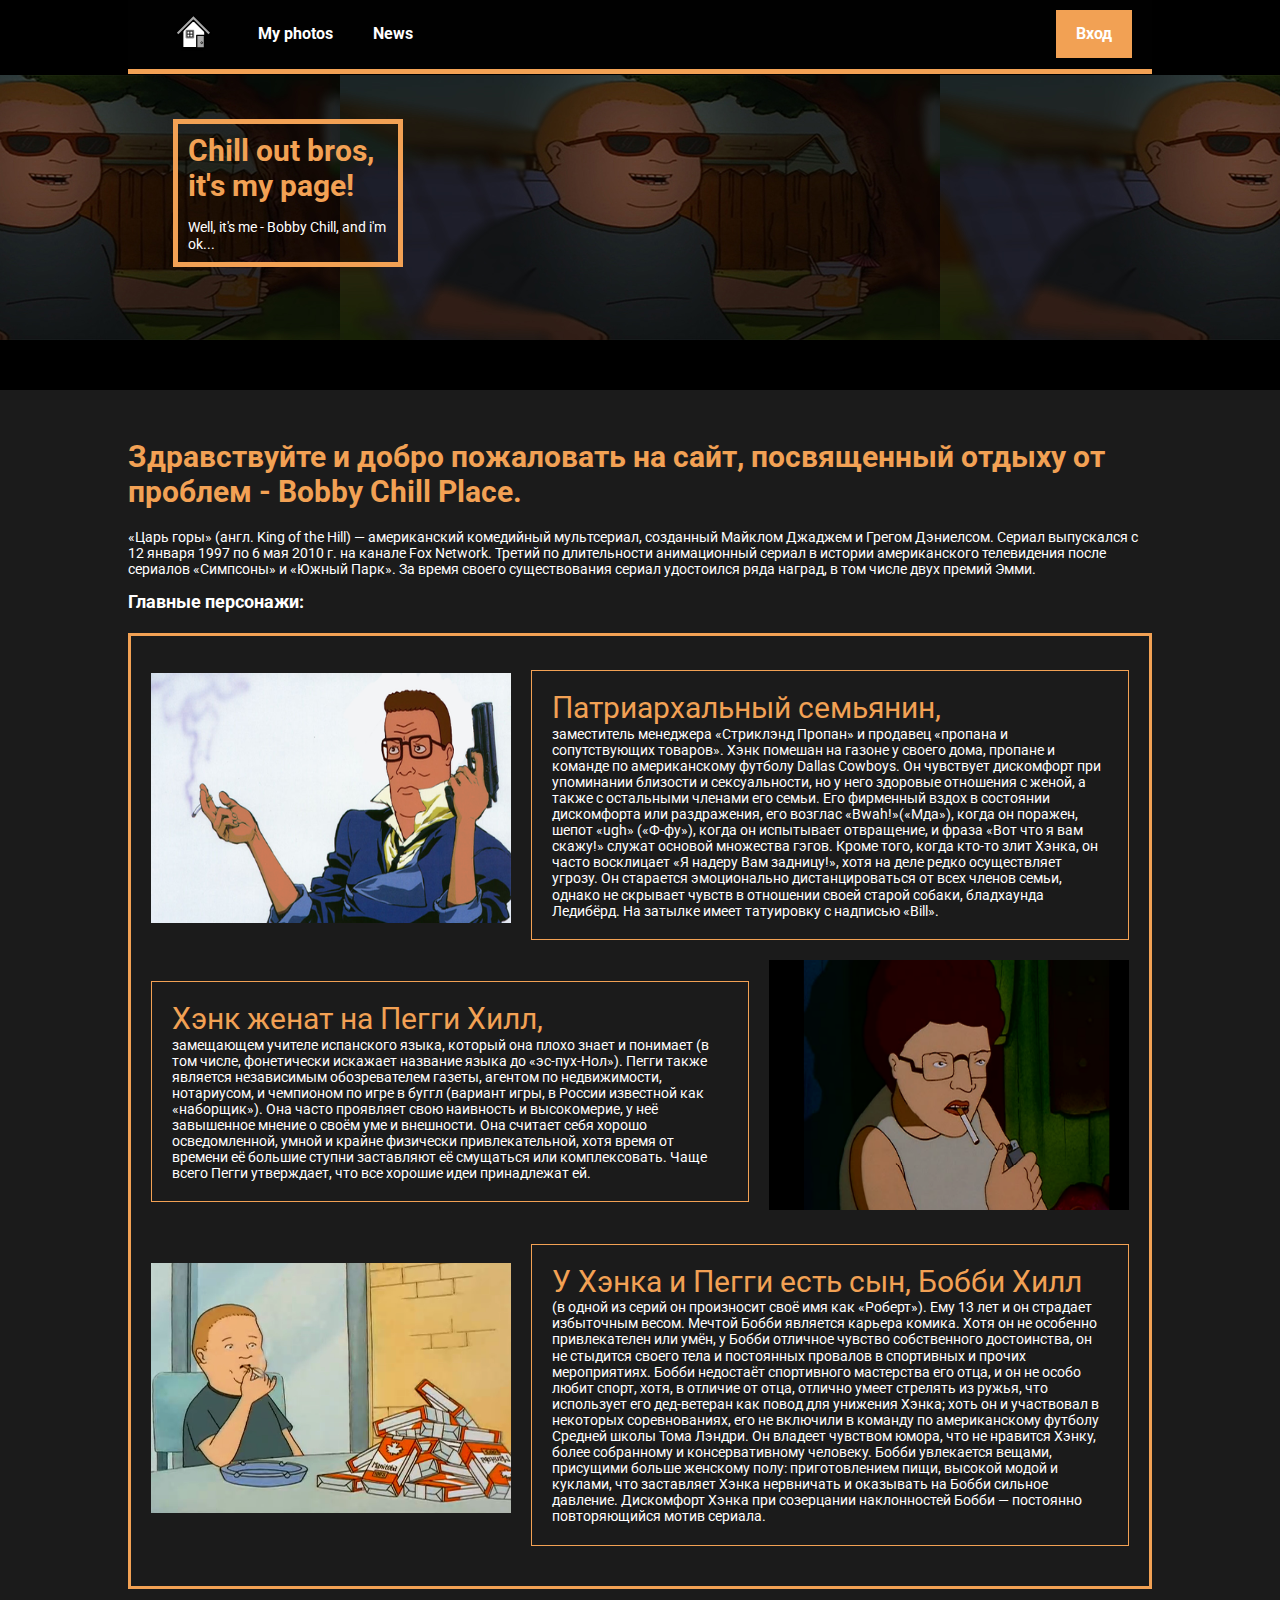
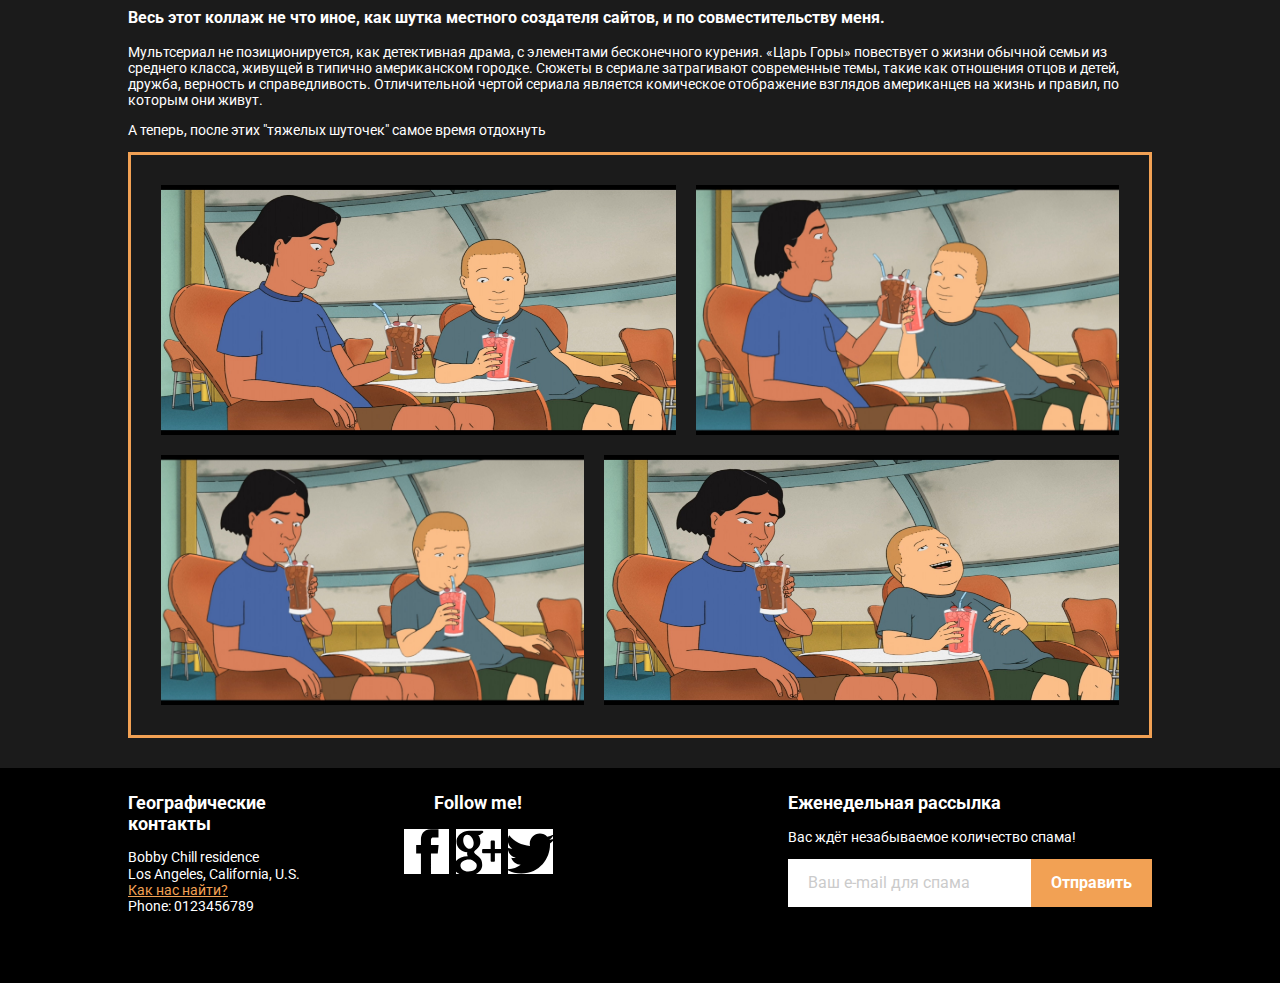
<file: index.html>
<!DOCTYPE html>
<html lang="ru">
<head>
	<title>Bobby Chill Place</title>
	<meta charset="utf-8">
	<meta name="keywords" content="chill, bounce, hang on">
	<link rel="stylesheet" href="css/normalize.css">
	<link href='https://fonts.googleapis.com/css?family=Roboto' rel='stylesheet' type='text/css'>
	<link rel="stylesheet" href="css/bobbystyles.css">
</head>
<body>

		<header>
			<div class="center-container">
				<div class="main-header clearfix">
				<nav class="main-navigation">
					<ul>
						<li><div class="home-icon"><a href="index.html" ><img src="img/home1_ICON.svg" alt="Главная страница" width="50" height="45"></a></div></li>
						<li><a href="index_photos.html" title="">My photos</a></li>
						<li><a href="index_news.html" title="">News</a></li>
					</ul>
				</nav>
					<div class="userBlock">
						<a class="login btn" href="#">Вход</a>
					</div>
				</div>
				<div class="pageDescription">
					<span class="headerText">Chill out bros, it's my page!</span><br><br>
					Well, it's me - Bobby Chill, and i'm ok...
				</div>
			</div>
		</header>
			
		<main>
			<div  class="center-container">
				<h1>Здравствуйте и добро пожаловать на сайт, посвященный отдыху от проблем - Bobby Chill Place.</h1>
				<p>«Царь горы» (англ. King of the Hill) — американский комедийный мультсериал, созданный Майклом Джаджем и Грегом Дэниелсом. Сериал выпускался с 12 января 1997 по 6 мая 2010 г. на канале Fox Network. Третий по длительности анимационный сериал в истории американского телевидения после сериалов «Симпсоны» и «Южный Парк». За время своего существования сериал удостоился ряда наград, в том числе двух премий Эмми.</p>
				
				<h2>Главные персонажи:</h2>
				<div class="main-characters">
					<img src="img/characters_hank.png" alt="Хэнк Хилл" width="250" height="250">
					<p>Патриархальный семьянин, заместитель менеджера «Стриклэнд Пропан» и продавец «пропана и сопутствующих товаров». Хэнк помешан на газоне у своего дома, пропане и команде по американскому футболу Dallas Cowboys. Он чувствует дискомфорт при упоминании близости и сексуальности, но у него здоровые отношения с женой, а также с остальными членами его семьи. Его фирменный вздох в состоянии дискомфорта или раздражения, его возглас «Bwah!»(«Мда»), когда он поражен, шепот «ugh» («Ф-фу»), когда он испытывает отвращение, и фраза «Вот что я вам скажу!» служат основой множества гэгов. Кроме того, когда кто-то злит Хэнка, он часто восклицает «Я надеру Вам задницу!», хотя на деле редко осуществляет угрозу. Он старается эмоционально дистанцироваться от всех членов семьи, однако не скрывает чувств в отношении своей старой собаки, бладхаунда Ледибёрд. На затылке имеет татуировку с надписью «Bill».</p>
						
					<p>Хэнк женат на Пегги Хилл, замещающем учителе испанского языка, который она плохо знает и понимает (в том числе, фонетически искажает название языка до «эс-пух-Нол»). Пегги также является независимым обозревателем газеты, агентом по недвижимости, нотариусом, и чемпионом по игре в буггл (вариант игры, в России известной как «наборщик»). Она часто проявляет свою наивность и высокомерие, у неё завышенное мнение о своём уме и внешности. Она считает себя хорошо осведомленной, умной и крайне физически привлекательной, хотя время от времени её большие ступни заставляют её смущаться или комплексовать. Чаще всего Пегги утверждает, что все хорошие идеи принадлежат ей.</p>
					<img src="img/characters_peggy.png" alt="Пегги Хилл" width="250" height="250">
					
					<img src="img/characters_bobby.png" alt="Бобби Хилл" width="250" height="250">	
					<p>У Хэнка и Пегги есть сын, Бобби Хилл (в одной из серий он произносит своё имя как «Роберт»). Ему 13 лет и он страдает избыточным весом. Мечтой Бобби является карьера комика. Хотя он не особенно привлекателен или умён, у Бобби отличное чувство собственного достоинства, он не стыдится своего тела и постоянных провалов в спортивных и прочих мероприятиях. Бобби недостаёт спортивного мастерства его отца, и он не особо любит спорт, хотя, в отличие от отца, отлично умеет стрелять из ружья, что использует его дед-ветеран как повод для унижения Хэнка; хоть он и участвовал в некоторых соревнованиях, его не включили в команду по американскому футболу Средней школы Тома Лэндри. Он владеет чувством юмора, что не нравится Хэнку, более собранному и консервативному человеку. Бобби увлекается вещами, присущими больше женскому полу: приготовлением пищи, высокой модой и куклами, что заставляет Хэнка нервничать и оказывать на Бобби сильное давление. Дискомфорт Хэнка при созерцании наклонностей Бобби — постоянно повторяющийся мотив сериала.</p>
				</div>
				<h3>Весь этот коллаж не что иное, как шутка местного создателя сайтов, и по совместительству меня.</h3>
				<p>Мультсериал не позиционируется, как детективная драма, с элементами бесконечного курения. «Царь Горы» повествует о жизни обычной семьи из среднего класса, живущей в типично американском городке. Сюжеты в сериале затрагивают современные темы, такие как отношения отцов и детей, дружба, верность и справедливость. Отличительной чертой сериала является комическое отображение взглядов американцев на жизнь и правил, по которым они живут.</p>

				<p>А теперь, после этих "тяжелых шуточек" самое время отдохнуть</p>
				
				<div class="features">
					<img class="features-item" src="img/main-chill1.jpg" alt="" width="400" height="250">
					<img class="features-item" src="img/main-chill2.jpg" alt="" width="400" height="250">
					<img class="features-item" src="img/main-chill3.jpg" alt="" width="400" height="250">
					<img class="features-item" src="img/main-chill4.jpg" alt="" width="400" height="250">
				</div>
			</div> 	
		</main>

		<footer>
			<div  class="center-container">
				<div class="footer-contacts">
					<h2>Географические контакты</h2>
					Bobby Chill residence<br>
					Los Angeles, California, U.S.<br>
					<a class="js-open-map" href="https://goo.gl/maps/AjYVrVoxh6k" title="Карта">Как нас найти?</a><br>
					Phone: 0123456789
				</div>
				<div class="footer-social">
					<h2>Follow me!</h2>
					<a class="social-icon social-icon-fb" href="https://www.facebook.com">facebook</a>
					<a class="social-icon social-icon-google" href="https://plus.google.com">goggleplus</a>
					<a class="social-icon social-icon-twitter" href="https://twitter.com/">twitter</a>
				</div>
				<div class="footer-subscribe clearfix">
					<h2>Еженедельная рассылка</h2>
					<p>Вас ждёт незабываемое количество спама!</p>
					<form class="subscribe-form" action="index_submit" method="get" accept-charset="utf-8">
						<input class="emailtext" type="text" name="userSubscribeEmail" placeholder="Ваш e-mail для спама">
						<input class="btn" type="submit" name="subscribeButton" value="Отправить" data-clicked="Готово!">
					</form>
				</div>
			</div>	
		</footer>

<div class="modal-overlay"></div>
<div class="modal-window">
	<h2>Вы точно уверены?</h2>
	<div>
		<a class="btn" href="index_secret.html" title="">Да</a>
		<a class="btn modal-window-close" href="#" title="">Нет</a>
		<a class="modal-crossClose" href="#" title=""></a>
	</div>
</div>
<div class="modal-content-map">
	<iframe src="https://www.google.com/maps/embed?pb=!1m14!1m8!1m3!1d846569.1800296722!2d-118.411733!3d34.020499!3m2!1i1024!2i768!4f13.1!3m3!1m2!1s0x80c2c75ddc27da13%3A0xe22fdf6f254608f4!2z0JvQvtGBLdCQ0L3QtNC20LXQu9C10YEsINCa0LDQu9C40YTQvtGA0L3QuNGP!5e0!3m2!1sru!2sru!4v1472339091446" width="1024" height="500" style="border:0" allowfullscreen>
	</iframe>
</div>

<script src="js/loginform.js" type="text/javascript" charset="utf-8" async defer></script>
<script src="js/mappopup.js" type="text/javascript" charset="utf-8" async defer></script>
<script src="js/subscribeButtonClick.js" type="text/javascript" charset="utf-8" async defer></script>
</body>
</html>
</file>
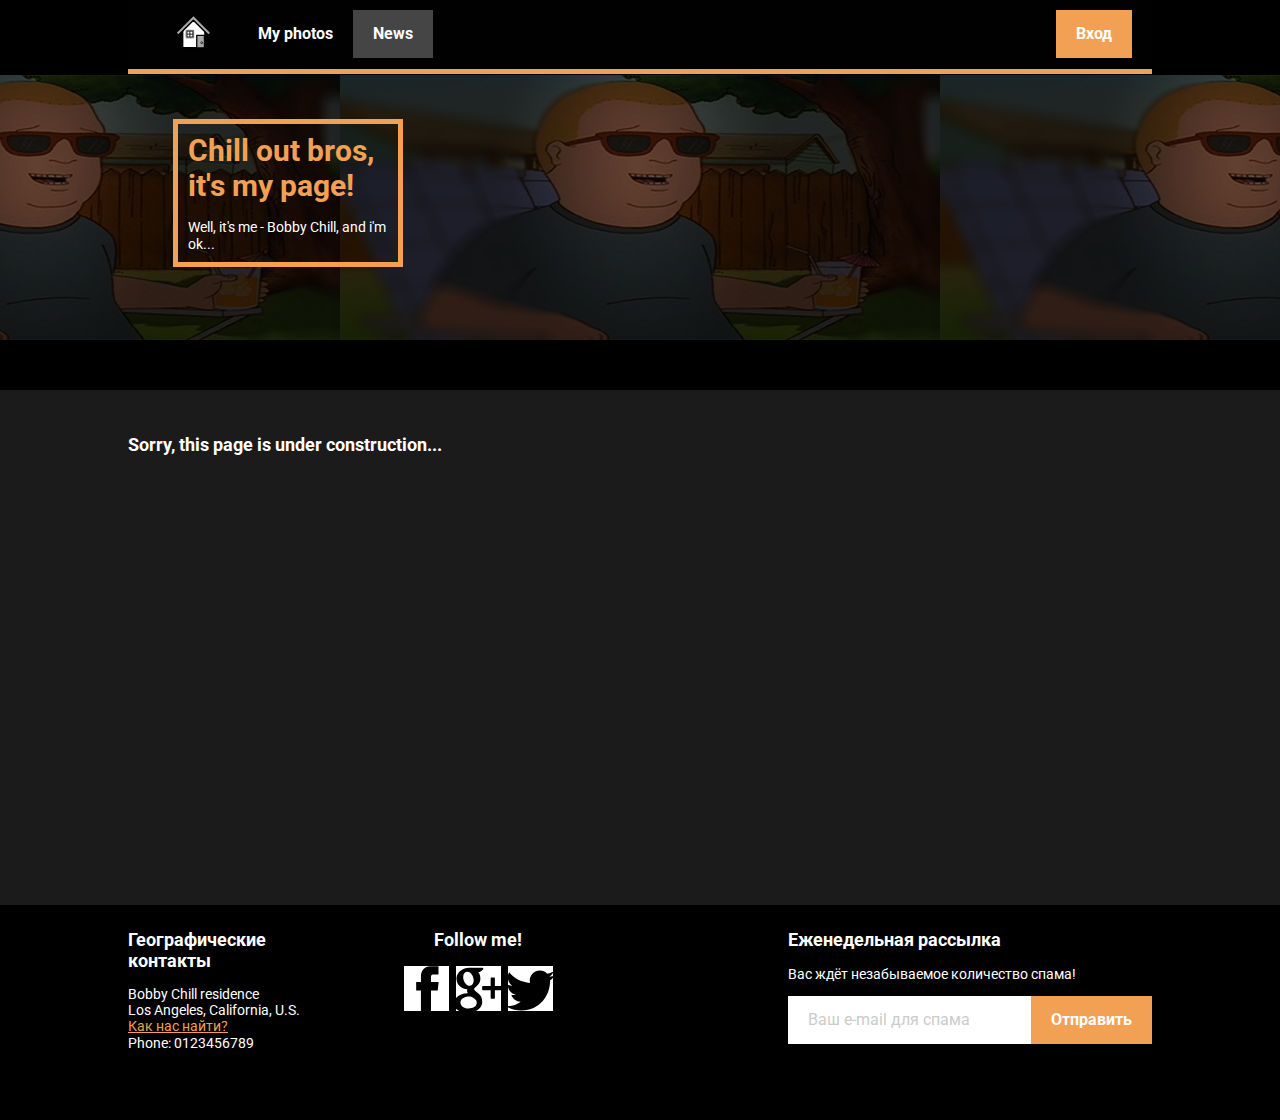
<file: index_news.html>
<!DOCTYPE html>
<html lang="ru">
<head>
	<title>Photos</title>
	<meta charset="utf-8">
	<meta name="keywords" content="chill, bounce, hang on">
	<link rel="stylesheet" href="css/normalize.css">
	<link href='https://fonts.googleapis.com/css?family=Roboto' rel='stylesheet' type='text/css'>
	<link rel="stylesheet" href="css/bobbystyles.css">
</head>
<body>

		<header>
			<div class="center-container">
				<div class="main-header clearfix">
				<nav class="main-navigation">
					<ul>
						<li><div class="home-icon"><a href="index.html" ><img src="img/home1_ICON.svg" alt="Главная страница" width="50" height="45"></a></div></li>
						<li><a href="index_photos.html" title="">My photos</a></li>
						<li><span class="active">News</span></li>
					</ul>
				</nav>
					<div class="userBlock">
						<a class="login btn" href="#">Вход</a>
					</div>
				</div>
				<div class="pageDescription">
					<span class="headerText">Chill out bros, it's my page!</span><br><br>
					Well, it's me - Bobby Chill, and i'm ok...
				</div>
			</div>
		</header>
			
		<main>
			<div class="center-container">
			 	<h2>Sorry, this page is under construction...</h2>	
			</div> 	
		</main>

		<footer>
			<div class="center-container">
				<div class="footer-contacts">
					<h2>Географические контакты</h2>
					Bobby Chill residence<br>
					Los Angeles, California, U.S.<br>
					<a class="js-open-map" href="https://goo.gl/maps/AjYVrVoxh6k" title="Карта">Как нас найти?</a><br>
					Phone: 0123456789
				</div>
				<div class="footer-social">
					<h2>Follow me!</h2>
					<a class="social-icon social-icon-fb" href="https://www.facebook.com">facebook</a>
					<a class="social-icon social-icon-google" href="https://plus.google.com">goggleplus</a>
					<a class="social-icon social-icon-twitter" href="https://twitter.com/">twitter</a>
				</div>
				<div class="footer-subscribe clearfix">
					<h2>Еженедельная рассылка</h2>
					<p>Вас ждёт незабываемое количество спама!</p>
					<form class="subscribe-form" action="index_submit" method="get" accept-charset="utf-8">
						<input type="text" name="userSubscribeEmail" placeholder="Ваш e-mail для спама">
						<input class="btn" type="submit" name="subscribeButton" value="Отправить">
					</form>
				</div>
			</div>	
		</footer>


<div class="modal-overlay"></div>
<div class="modal-window">
	<h2>Вы точно уверены?</h2>
	<div>
		<a class="btn" href="index_secret.html" title="">Да</a>
		<a class="btn modal-window-close" href="#" title="">Нет</a>
		<a class="modal-crossClose" href="#" title=""></a>
	</div>
</div>
<div class="modal-content-map">
	<iframe src="https://www.google.com/maps/embed?pb=!1m14!1m8!1m3!1d846569.1800296722!2d-118.411733!3d34.020499!3m2!1i1024!2i768!4f13.1!3m3!1m2!1s0x80c2c75ddc27da13%3A0xe22fdf6f254608f4!2z0JvQvtGBLdCQ0L3QtNC20LXQu9C10YEsINCa0LDQu9C40YTQvtGA0L3QuNGP!5e0!3m2!1sru!2sru!4v1472339091446" width="1024" height="500" style="border:0" allowfullscreen>
	</iframe>
</div>

<script src="js/loginform.js" type="text/javascript" charset="utf-8" async defer></script>
<script src="js/mappopup.js" type="text/javascript" charset="utf-8" async defer></script>
<script src="js/subscribeButtonClick.js" type="text/javascript" charset="utf-8" async defer></script>
</body>
</html>
</file>
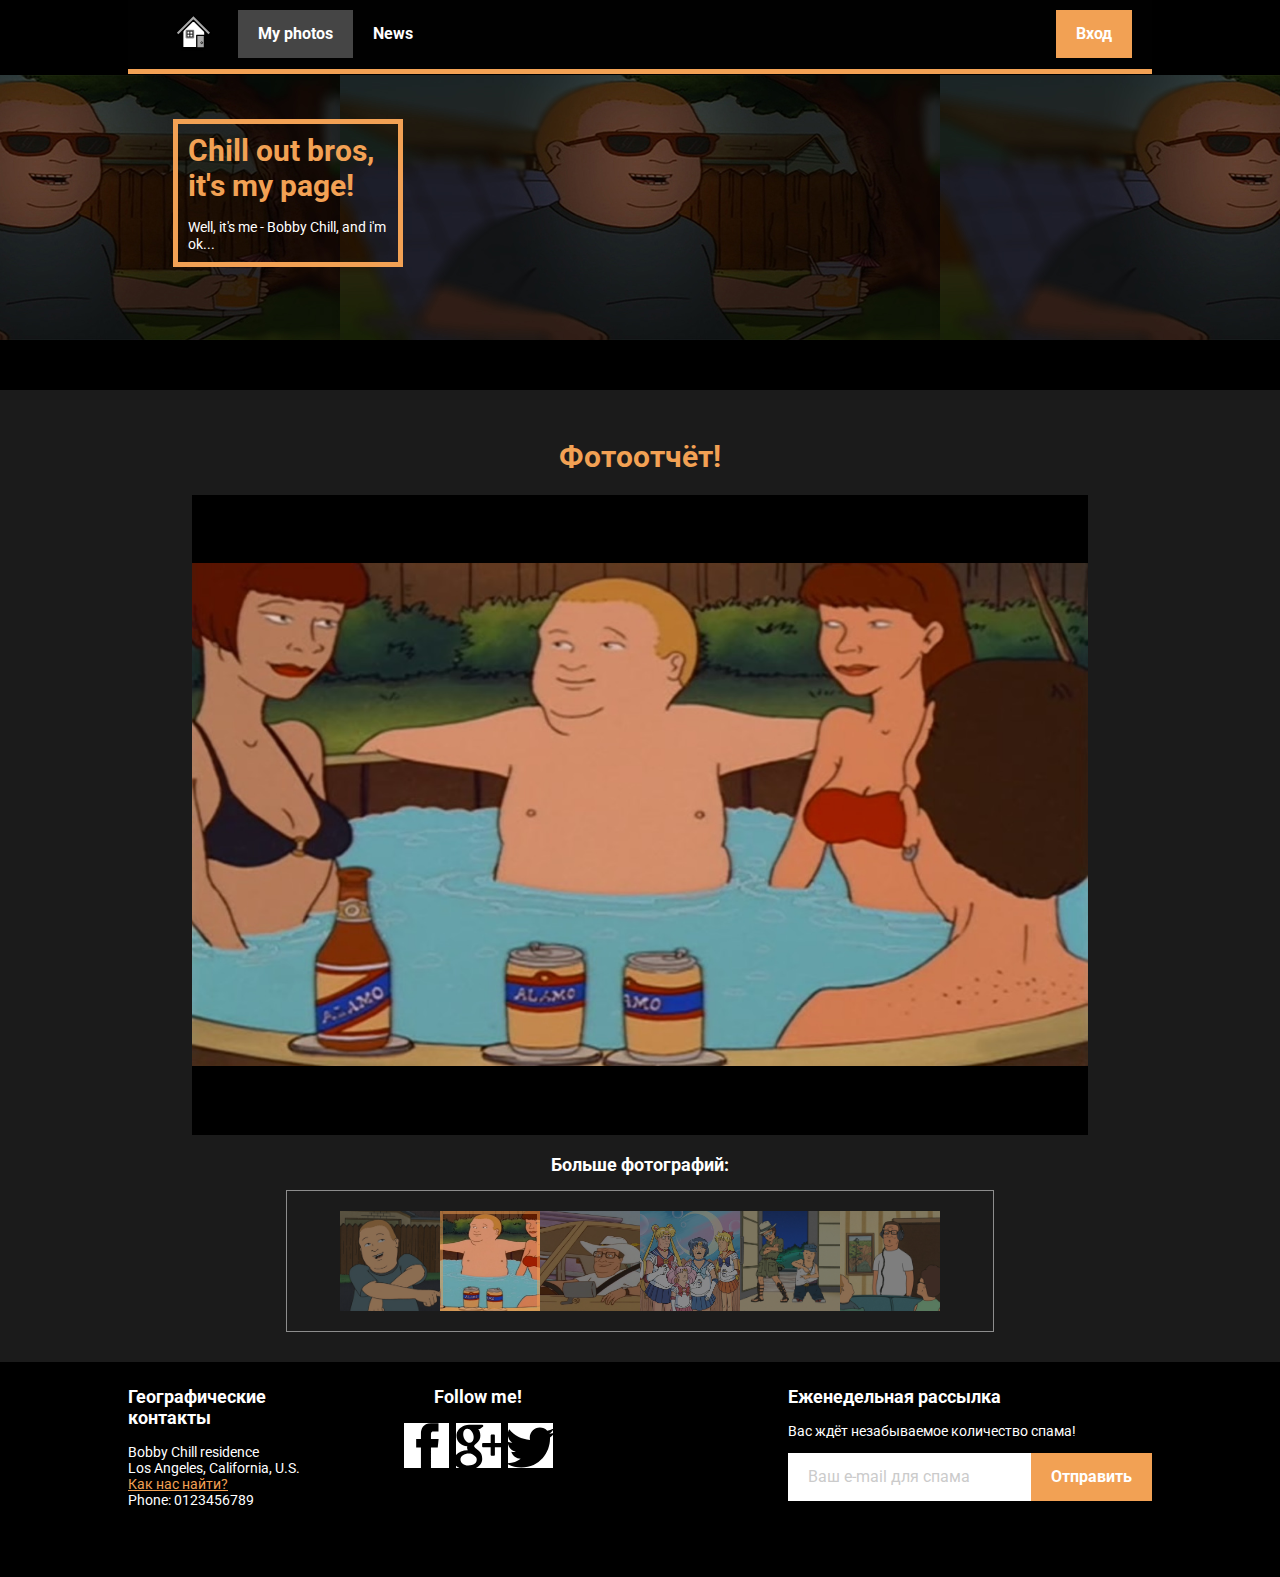
<file: index_photos.html>
<!DOCTYPE html>
<html lang="ru">
<head>
	<title>Photos</title>
	<meta charset="utf-8">
	<meta name="keywords" content="chill, bounce, hang on">
	<link rel="stylesheet" href="css/normalize.css">
	<link href='https://fonts.googleapis.com/css?family=Roboto' rel='stylesheet' type='text/css'>
	<link rel="stylesheet" href="css/bobbystyles.css">
</head>
<body>

		<header>
			<div class="center-container">
				<div class="main-header clearfix">
				<nav class="main-navigation">
					<ul>
						<li><div class="home-icon"><a href="index.html" ><img src="img/home1_ICON.svg" alt="Главная страница" width="50" height="45"></a></div></li>
						<li><span class="active">My photos</span></li>
						<li><a href="index_news.html" title="">News</a></li>
					</ul>
				</nav>
					<div class="userBlock">
						<a class="login btn" href="#">Вход</a>
					</div>
				</div>
				<div class="pageDescription">
					<span class="headerText">Chill out bros, it's my page!</span><br><br>
					Well, it's me - Bobby Chill, and i'm ok...
				</div>
			</div>
		</header>
			
		<main>
			<div class="center-container">
				<section class="photoreport">
					<h1>Фотоотчёт!</h1>
					<div class="photo photo5"></div>
					<h2>Больше фотографий:</h2>
			 		<ul class="photo-miniature">
			 			<li class="miniature photo1" data-choice="photo1"></li>
			 			<li class="miniature photo2" data-choice="photo2"></li>
			 			<li class="miniature photo3" data-choice="photo3"></li>
			 			<li class="miniature photo4" data-choice="photo4"></li>
			 			<li class="miniature photo5" data-choice="photo5"></li>
			 			<li class="miniature photo6" data-choice="photo6"></li>
			 		</ul>
				</section> 
			</div> 	
		</main>

		<footer>
			<div class="center-container">
				<div class="footer-contacts">
					<h2>Географические контакты</h2>
					Bobby Chill residence<br>
					Los Angeles, California, U.S.<br>
					<a class="js-open-map" href="https://goo.gl/maps/AjYVrVoxh6k" title="Карта">Как нас найти?</a><br>
					Phone: 0123456789
				</div>
				<div class="footer-social">
					<h2>Follow me!</h2>
					<a class="social-icon social-icon-fb" href="https://www.facebook.com">facebook</a>
					<a class="social-icon social-icon-google" href="https://plus.google.com">goggleplus</a>
					<a class="social-icon social-icon-twitter" href="https://twitter.com/">twitter</a>
				</div>
				<div class="footer-subscribe clearfix">
					<h2>Еженедельная рассылка</h2>
					<p>Вас ждёт незабываемое количество спама!</p>
					<form class="subscribe-form" action="index_submit" method="get" accept-charset="utf-8">
						<input type="text" name="userSubscribeEmail" placeholder="Ваш e-mail для спама">
						<input class="btn" type="submit" name="subscribeButton" value="Отправить">
					</form>
				</div>
			</div>	
		</footer>


<div class="modal-overlay"></div>
<div class="modal-window">
	<h2>Вы точно уверены?</h2>
	<div>
		<a class="btn" href="index_secret.html" title="">Да</a>
		<a class="btn modal-window-close" href="#" title="">Нет</a>
		<a class="modal-crossClose" href="#" title=""></a>
	</div>
</div>
<div class="modal-content-map">
	<iframe src="https://www.google.com/maps/embed?pb=!1m14!1m8!1m3!1d846569.1800296722!2d-118.411733!3d34.020499!3m2!1i1024!2i768!4f13.1!3m3!1m2!1s0x80c2c75ddc27da13%3A0xe22fdf6f254608f4!2z0JvQvtGBLdCQ0L3QtNC20LXQu9C10YEsINCa0LDQu9C40YTQvtGA0L3QuNGP!5e0!3m2!1sru!2sru!4v1472339091446" width="1024" height="500" style="border:0" allowfullscreen>
	</iframe>
</div>

<script src="js/photoreport.js" type="text/javascript" charset="utf-8" async defer></script>
<script src="js/loginform.js" type="text/javascript" charset="utf-8" async defer></script>
<script src="js/mappopup.js" type="text/javascript" charset="utf-8" async defer></script>
<script src="js/subscribeButtonClick.js" type="text/javascript" charset="utf-8" async defer></script>
</body>
</html>
</file>
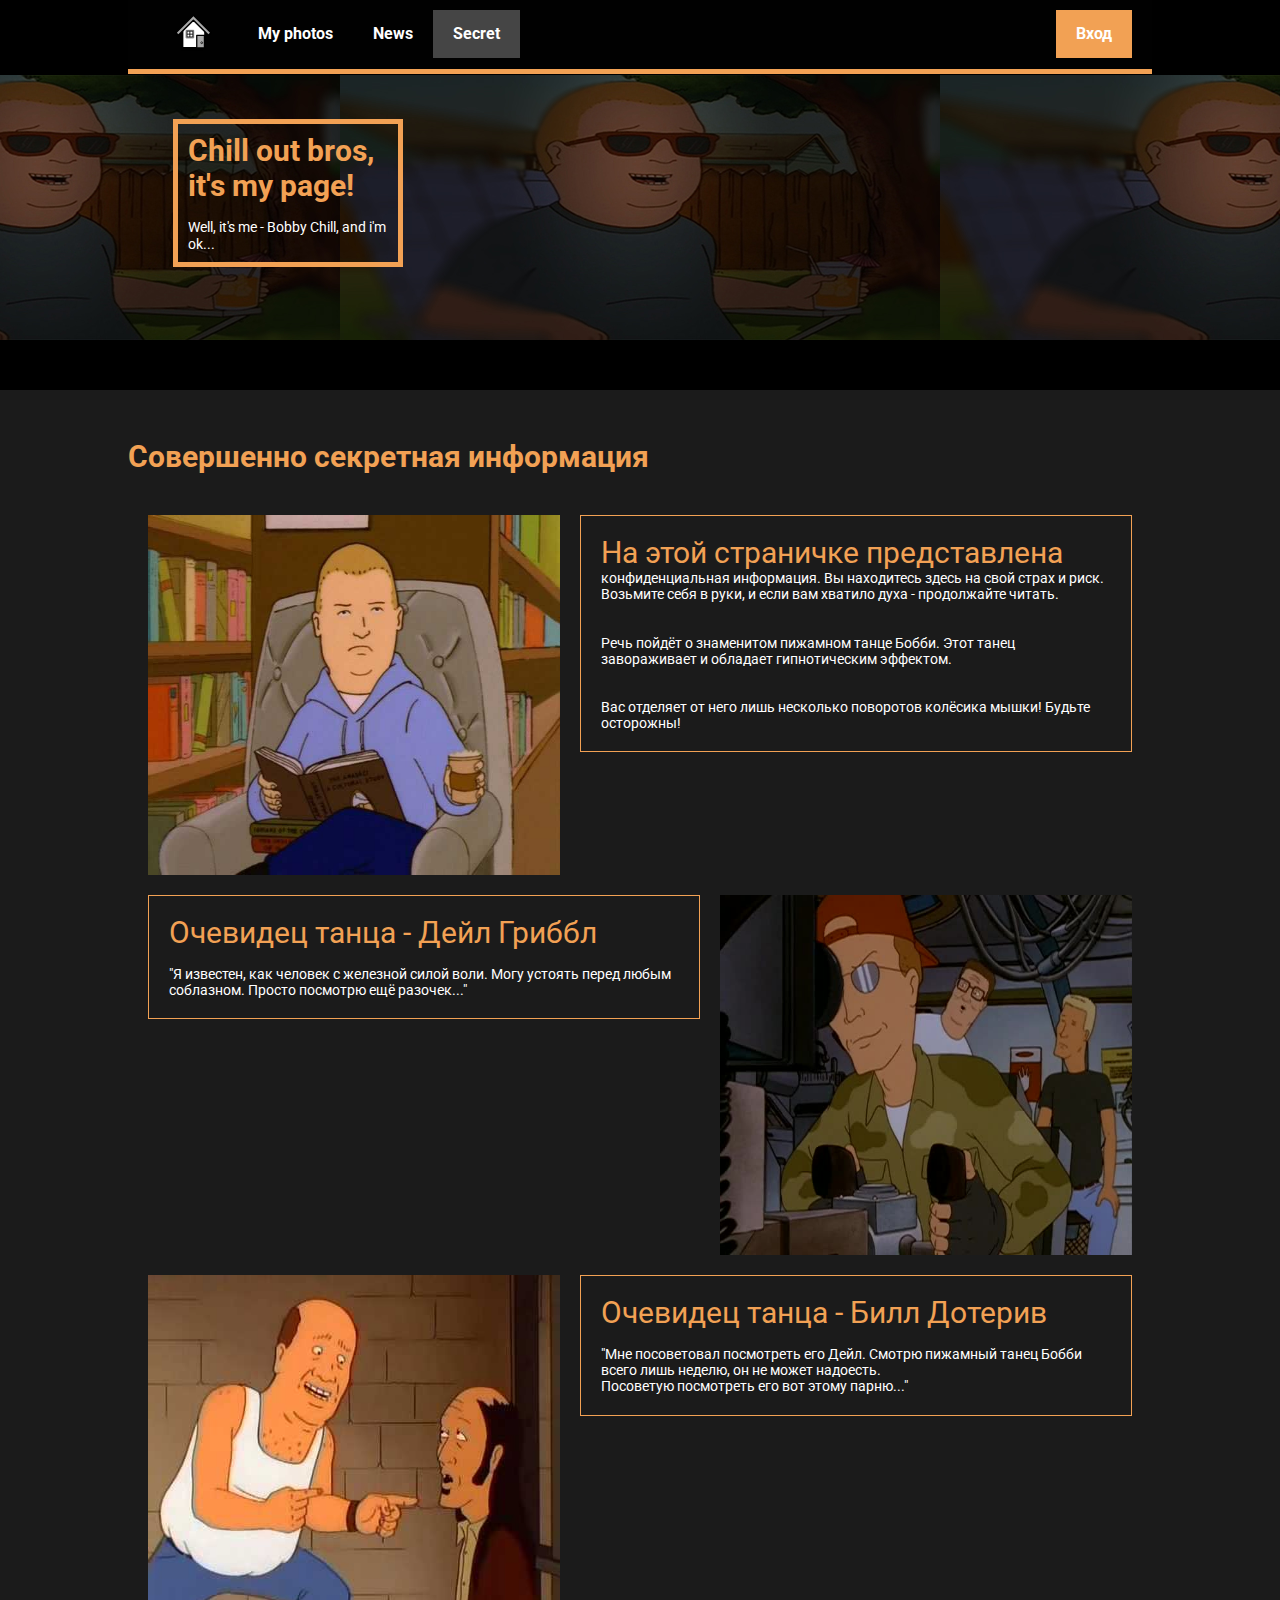
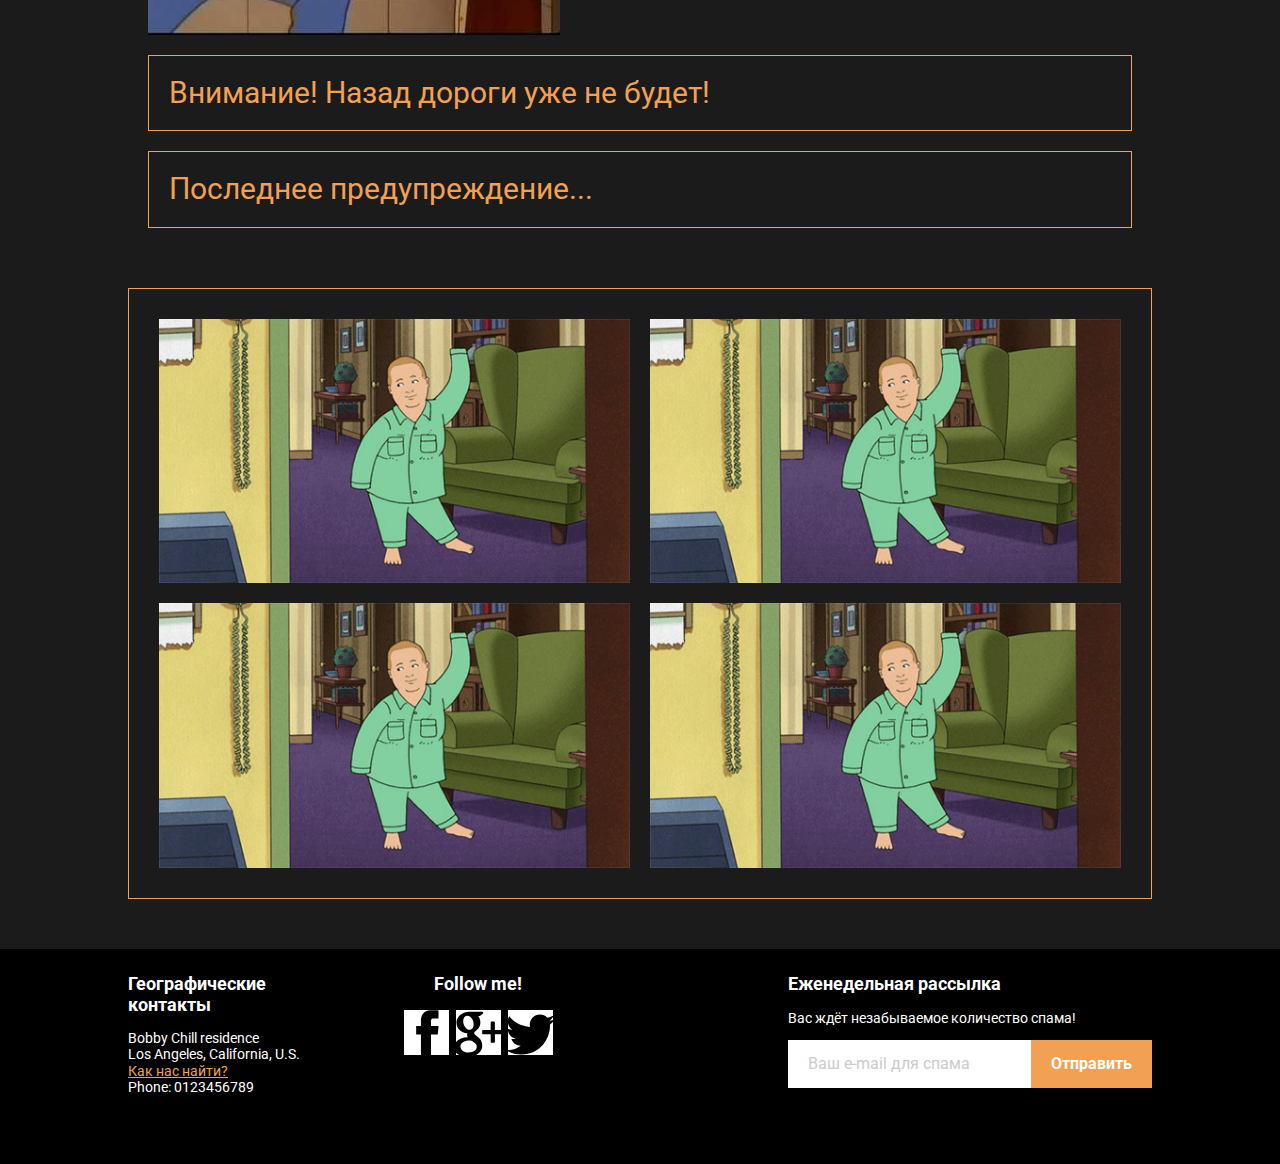
<file: index_secret.html>
<!DOCTYPE html>
<html lang="ru">
<head>
	<title>Secret</title>
	<meta charset="utf-8">
	<meta name="keywords" content="chill, bounce, hang on">
	<link rel="stylesheet" href="css/normalize.css">
	<link href='https://fonts.googleapis.com/css?family=Roboto' rel='stylesheet' type='text/css'>
	<link rel="stylesheet" href="css/bobbystyles.css">
</head>
<body>

		<header>
			<div class="center-container">
				<div class="main-header clearfix">
				<nav class="main-navigation">
					<ul>
						<li><div class="home-icon"><a href="index.html" ><img src="img/home1_ICON.svg" alt="Главная страница" width="50" height="45"></a></div></li>
						<li><a href="index_photos.html" title="">My photos</a></li>
						<li><a href="index_news.html" title="">News</a></li>
						<li><span class="active secretref">Secret</span></li>
					</ul>
				</nav>
					<div class="userBlock">
						<a class="login btn" href="#">Вход</a>
					</div>
				</div>
				<div class="pageDescription">
					<span class="headerText">Chill out bros, it's my page!</span><br><br>
					Well, it's me - Bobby Chill, and i'm ok...
				</div>
			</div>
		</header>
			
		<main>
			<div  class="center-container">
				<h1>Совершенно секретная информация</h1>
				<div class="secret-information">
					<img src="img/bobby_warning.jpg" alt="Бобби предупреждает!" width="480" height="360">
					<p>На этой страничке представлена конфиденциальная информация. Вы находитесь здесь на свой страх и риск. Возьмите себя в руки, и если вам хватило духа - продолжайте читать.
					<br>
					<br>
					<br>
					Речь пойдёт о знаменитом пижамном танце Бобби.
					Этот танец завораживает и обладает гипнотическим эффектом.
					<br>
					<br>
					<br>
					Вас отделяет от него лишь несколько поворотов колёсика мышки! Будьте осторожны!</p>
					<p>Очевидец танца - Дейл Гриббл<br>
					<br>
					"Я известен, как человек с железной силой воли. Могу устоять перед любым соблазном. Просто посмотрю ещё разочек..."</p>
					<img src="img/dale_warning3.jpg" alt="Бобби предупреждает!" width="480" height="360">
					<img src="img/billdauterive2.jpg" alt="Бобби предупреждает!" width="480" height="360">
					<p>Очевидец танца - Билл Дотерив<br>
					<br>
					"Мне посоветовал посмотреть его Дейл. Смотрю пижамный танец Бобби всего лишь неделю, он не может надоесть.<br>
					Посоветую посмотреть его вот этому парню..."</p>
					<p>Внимание! Назад дороги уже не будет!</p>
					<p>Последнее предупреждение...</p>
				</div>
				<div class="bobby-dancing">
					<img src="img/bobbyanimate.gif" alt="анимушка" width="480" height="360">
					<img src="img/bobbyanimate.gif" alt="анимушка" width="480" height="360">
					<img src="img/bobbyanimate.gif" alt="анимушка" width="480" height="360">
					<img src="img/bobbyanimate.gif" alt="анимушка" width="480" height="360">		
				</div>
			</div> 	
		</main>

		<footer>
			<div  class="center-container">
				<div class="footer-contacts">
					<h2>Географические контакты</h2>
					Bobby Chill residence<br>
					Los Angeles, California, U.S.<br>
					<a class="js-open-map" href="https://goo.gl/maps/AjYVrVoxh6k" title="Карта">Как нас найти?</a><br>
					Phone: 0123456789
				</div>
				<div class="footer-social">
					<h2>Follow me!</h2>
					<a class="social-icon social-icon-fb" href="https://www.facebook.com">facebook</a>
					<a class="social-icon social-icon-google" href="https://plus.google.com">goggleplus</a>
					<a class="social-icon social-icon-twitter" href="https://twitter.com/">twitter</a>
				</div>
				<div class="footer-subscribe clearfix">
					<h2>Еженедельная рассылка</h2>
					<p>Вас ждёт незабываемое количество спама!</p>
					<form class="subscribe-form" action="index_submit" method="get" accept-charset="utf-8">
						<input type="text" name="userSubscribeEmail" placeholder="Ваш e-mail для спама">
						<input class="btn" type="submit" name="subscribeButton" value="Отправить">
					</form>
				</div>
			</div>	
		</footer>


<div class="modal-overlay"></div>
<div class="modal-window">
	<h2>
		Все секреты раскрыты.<br>
	 	Или нет?...
	 </h2>
	 <a class="modal-crossClose" href="#" title=""></a>
</div>
<div class="modal-content-map">
	<iframe src="https://www.google.com/maps/embed?pb=!1m14!1m8!1m3!1d846569.1800296722!2d-118.411733!3d34.020499!3m2!1i1024!2i768!4f13.1!3m3!1m2!1s0x80c2c75ddc27da13%3A0xe22fdf6f254608f4!2z0JvQvtGBLdCQ0L3QtNC20LXQu9C10YEsINCa0LDQu9C40YTQvtGA0L3QuNGP!5e0!3m2!1sru!2sru!4v1472339091446" width="1024" height="500" style="border:0" allowfullscreen>
	</iframe>
</div>

<script src="js/loginform_secret.js" type="text/javascript" charset="utf-8" async defer></script>
<script src="js/mappopup.js" type="text/javascript" charset="utf-8" async defer></script>
<script src="js/subscribeButtonClick.js" type="text/javascript" charset="utf-8" async defer></script>
</body>
</html>
</file>
<file: css/bobbystyles.css>
@keyframes secretref {
  100% {
    background-color: #EA0000;
  }
}
@keyframes photohover {
  25% {
    height: 220px;
  }
  50% {
    height: 230px;
  }
  100% {
    height: 220px;
  }
}

@keyframes popUpAnimation {
  0% {
    top: -200%;
  }
  50% {
    top: 20%;
  }
  100% {
    top: 10%;
  }
}

html,
body {
  width: 100%;
  height: 100%;
  margin: 0px;
  padding: 0px;
  font-family: "Roboto", "Arial", sans-serif;
  font-size: 14px;
  color: #ffffff;
  background-color: #1B1B1B;
}

h1 {
  font-size: 30px;
  color: #F2A154;
}

h2 {
  font-size: 18px;
}

.center-container {
  width: 1024px;
  display: block;
  margin: 0 auto;
}

a {
  color: #F2A154;
  transition: all 0.2s linear;
}

a:hover {
  color: #454545;
}

a:active {
  color: lightblue;
}

.btn {
  padding: 15px 20px;
  background-color: #F2A154;
  color: #ffffff;
  font-weight: bold;
  border: none;
  outline: none;
  font-size: 16px;
  text-decoration: none;
}

.btn:hover {
  background-color: #454545;
  color: #ffffff;
}

.btn:active {
  background-color: #8E8E8E;
}

.clearfix::after {
  content: "";
  display: table;
  clear: both;
}


header {
  min-height: 390px;
  background: url('../img/bobbychill2.jpg') repeat-x center 75px;
  background-color: #000000;
  margin-bottom: 20px;
}

.main-header {
  min-height: 45px;
  padding: 10px 20px;
  border-bottom: 5px solid #F2A154;
  background-color: #010101;
}

.main-navigation {
  float: left;
  list-style: none;
  font-size: 0px;
  min-width: 400px;
}

.main-navigation ul {
  margin: 0px;
  padding: 0px;
}

.main-navigation li {
  display: inline-block;
  vertical-align: top;
}

.main-navigation a {
  display: block;
  color: #ffffff;
  font-weight: bold;
  padding: 15px 20px;
  font-size: 16px;
  text-decoration: none;
}

.main-navigation a:hover {
  background-color: #454545;
}

.main-navigation a:active {
  background-color: #8E8E8E;
}

.main-navigation .active {
  display: block;
  position: relative;
  color: #ffffff;
  font-weight: bold;
  padding: 15px 20px;
  font-size: 16px;
  text-decoration: none;
  background-color: #454545;
}

.main-navigation .secretref {
  animation-name: secretref;
  animation-duration: 0.8s;
  animation-timing-function: linear;
  animation-iteration-count: 2;
  animation-direction: alternate;
  animation-fill-mode: backwards;
}

.home-icon a {
  padding: 0px 20px;
}

.userBlock {
  float: right;
  font-size: 0px;
}

.login {
  display: inline-block;
  font-size: 16px;
  vertical-align: top;
}

.pageDescription {
  display: inline-block;
  max-width: 200px;
  min-height: 100px;
  margin: 45px;
  padding: 10px;
  color: #ffffff;
  border: 5px solid #F2A154;
}

.headerText {
  font-weight: bold;
  font-size: 30px;
  color: #F2A154;
}


main {
  min-height: 455px;
  margin-bottom: 20px;
  padding: 10px 20px;
  flex-grow: 1;
}

.main-characters {
  display: flex;
  flex-wrap: wrap;
  justigy-content: center;
  align-items: center;
  margin-top: 20px;
  margin-bottom: 20px;
  padding: 20px;
  border: 3px solid #F2A154;
}

.main-characters h2 {
  align-self: flex-start;
}

.main-characters img {
  width: 30%;
  margin-right: 20px;
  margin-bottom: 20px;
  flex-grow: 1;
}

.main-characters p {
  width: 50%;
  margin-bottom: 20px;
  flex-grow: 1;
  padding: 20px;
  border: 1px solid #F2A154;
  transition: 0.5s;
}

.main-characters p::first-line {
  font-size: 30px;
  color: #F2A154;
  text-indent: 0;
}

.main-characters p:hover {
  border-color: rgba(255,255,255,0.5);
}

.main-characters img:nth-of-type(even) {
  margin-left: 20px;
  margin-right: 0;
}

.features {
  display: flex;
  flex-wrap: wrap;
  justigy-content: center;
  padding: 20px;
  border: 3px solid #F2A154;
}

.features-item {
  flex-grow: 1;
  margin: 10px;
}

.features-item:nth-of-type(3n+1) {
  flex-grow: 5;
}

.photoreport {
  width: 100%;
  text-align: center;
}

.photoreport .photo {
  background-size: contain;
  margin: 20px auto;
  width: 896px;
  height: 640px;
  background-color: #000000;
}

.photoreport ul {
  margin: auto;
  padding: 20px;
  width: 65%;
  font-size: 0;
  list-style: none;
  border: 1px solid rgba(255,255,255,0.5);
}

.photo-miniature li {
  display: inline-block;
  width: 100px;
  height: 100px;
  cursor: pointer;
  background-size: cover;
  opacity: 0.5;
  font-size: 10px;
  vertical-align: top;
  text-align: center;
  transition: 0.7s;
}

.secret-information {
  display: flex;
  flex-wrap: wrap;
  justigy-content: center;
  align-items: flex-start;
  margin-top: 20px;
  margin-bottom: 20px;
  padding: 20px;
}

.secret-information p {
  width: 50%;
  margin-top: 0;
  margin-bottom: 20px;
  flex-grow: 1;
  padding: 20px;
  border: 1px solid #F2A154;
  word-wrap: breakword;
  transition: 0.5s;
}

.secret-information p:hover {
  border-color: rgba(255,255,255,0.5);
}

.secret-information p::first-line {
  font-size: 30px;
  color: #F2A154;
  text-indent: 0;
  word-wrap: breakword;
}

.secret-information img {
  width: 40%;
  margin-right: 20px;
  margin-bottom: 20px;
  flex-grow: 1;
}

.secret-information img:nth-of-type(even) {
  margin-left: 20px;
  margin-right: 0;
}

.bobby-dancing {
  display: flex;
  flex-wrap: wrap;
  justigy-content: space-around;
  align-items: center;
  margin-top: 20px;
  margin-bottom: 20px;
  padding: 20px;
  border: 1px solid #F2A154;
}

.bobby-dancing img {
  flex-grow: 1;
  width: 45%;
  height: 45%;
  margin: 10px;

  transition: 1s;
}

.bobby-dancing img:hover {
  -webkit-filter: hue-rotate(180deg) saturate(1.5) blur(1px);
}

.photo1 {
  background: #F2A154 url('../img/kingofthehill3.jpg') no-repeat center center;
}

.photo2 {
  background: #F2A154 url('../img/kingofthehill3_14(2).jpg') no-repeat center;
}

.photo3 {
  background: #F2A154 url('../img/kingofthehill5_13(2).jpg') no-repeat center;
}

.photo4 {
  background: #F2A154 url('../img/king-of-the-hill-and-anime.jpg') no-repeat center;
}

.photo5 {
  background: #F2A154 url('../img/kingofthehill4.jpg') no-repeat center;
}

.photo6 {
  background: #F2A154 url('../img/kingofthehill2.jpg') no-repeat center;
}

.photo-miniature .photo-miniature-active {
  opacity: 1;
  box-shadow: inset 0 0 0 3px rgba(242,161,84,0.5);
}


footer {
  padding: 10px 20px;
  min-height: 195px;
  background-color: #000000;
  color: #ffffff;
}

form>input {
  display: inline-block;
  vertical-align: top;
  border: none;
  outline: none;
  color: #A0A0A0;
  font-family: "Roboto", "Arial", sans-serif;
  font-size: 16px;
  padding: 15px 20px;
}

form>input:focus {
  color: #000000;
}

.footer-contacts {
  float: left;
  margin-right: 50px;
  width: 200px;
}

.footer-social {
  float: left;
  margin-right: 50px;
  width: 200px;
  text-align: center;
}

.footer-subscribe {
  float: right;
}

.social-icon {
  display: inline-block;
  width: 5px;
  height: 5px;
  padding: 20px;
  margin: 0px 2px;
  font-size: 0px;
  vertical-align: top;
  text-decoration: none;
  transition: background-color 0.5s;
}

.social-icon-fb {
  background: #ffffff url('../img/facebook2_ICON.svg') no-repeat center;
}

.social-icon-fb:hover {
  background-color: #3B5998;
}

.social-icon-google {
  background: #ffffff url('../img/google2_ICON.svg') no-repeat center;
}

.social-icon-google:hover {
  background-color: #D84B37;
}

.social-icon-twitter {
  background: #ffffff url('../img/twitter2_ICON.svg') no-repeat center;
}

.social-icon-twitter:hover {
  background-color: #00aced;
}

.subscribe-form {
  font-size: 0px;
}

.subscribe-form input {
  font-size: 16px;
}

.subscribe-form .button:focus {
  color: #ffffff;
}

.modal-overlay-open {
  position: fixed;
  top: 0;
  left: 0;
  z-index: 10;
  width: 100%;
  height: 100%;
  background: rgba(0,0,0,0.7);
}

.modal-window {
  display: none;
}

.modal-window-open {
  display: flex;
  flex-direction: column;
  flex-wrap: wrap;
  justify-content: space-around;
  align-items: center;
  position: fixed;
  top: 10%;
  right: 25%;
  width: 450px;
  height: 350px;
  color: #ffffff;
  background-color: #1B1B1B;
  border-bottom: 10px solid #F2A154;
  z-index: 30;
  box-shadow: 6px 15px 48px -5px rgba(0,0,0,0.7);
  font-size: 0;
}

.modal-window-open h2 {
  display: block;
  font-size: 20px;
}

.modal-window-open a {
  display: inline-block;
  font-size: 20px;
  padding: 10px 50px;
}

.popUpAnimation {
  animation-name: popUpAnimation;
  animation-duration: 0.6s;
  animation-fill-mode: forwards;
  animation-timing-function: ease-out;
}

.modal-content-map {
  display: none;
}

.modal-content-map-open {
  position: fixed;
  top: 10%;
  left: 23%;
  display: block;
  height: 500px;
  z-index: 20;
  box-shadow: 6px 15px 48px -5px rgba(0,0,0,0.7);
  border: 5px solid #F2A154;
}

.modal-crossClose {
  display: none;
}

.modal-crossClose-open {
  position: absolute;
  top: 0;
  right: -50px;
  width: 25px;
  height: 25px;
  z-index: 20;
  font-size: 0;
  border: 0;
  outline: 0;
  cursor: pointer;
}

.modal-crossClose-open::before,
.modal-crossClose-open::after {
  content: "";
  position: absolute;
  width: 25px;
  height: 5px;
  background-color: #F2A154;
  border-radius: 1px;
  z-index: 20;
}

.modal-crossClose-open::before {
  transform: rotate(45deg);
}

.modal-crossClose-open::after {
  transform: rotate(-45deg);
}

.button-clicked {
  background-color: #454545;
  color: #ffffff;
}
</file>
